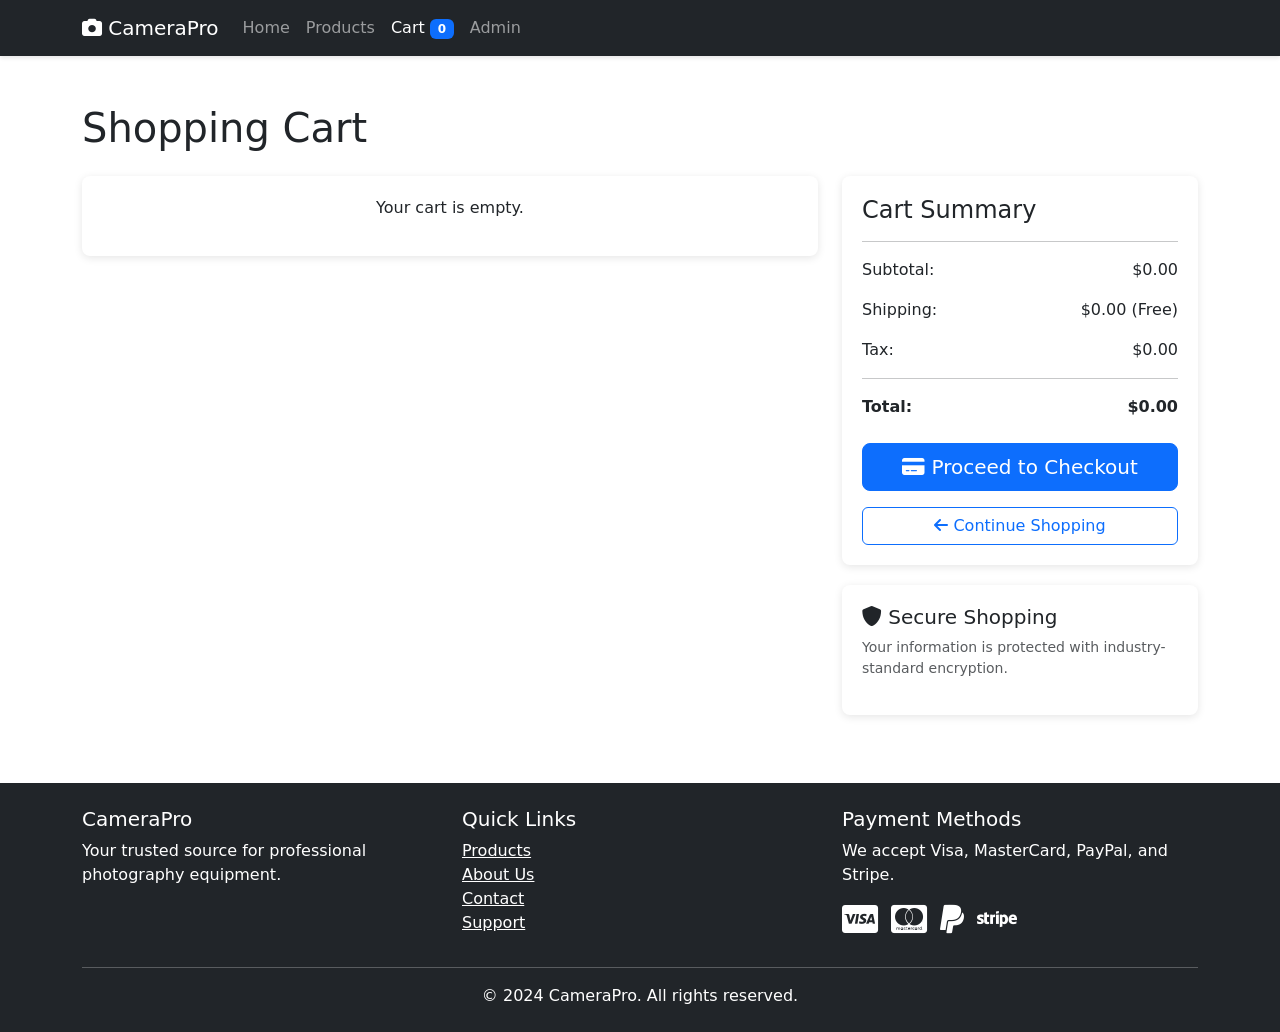
<file: camera-ecommerce/cart.html>
<!DOCTYPE html>
<html lang="en">
<head>
    <meta charset="UTF-8">
    <meta name="viewport" content="width=device-width, initial-scale=1.0">
    <title>Shopping Cart - CameraPro</title>
    <meta name="description" content="Review your shopping cart and proceed to checkout.">
    <link rel="stylesheet" href="css/style.css">
    <link href="https://cdn.jsdelivr.net/npm/bootstrap@5.3.0/dist/css/bootstrap.min.css" rel="stylesheet">
    <link rel="stylesheet" href="https://cdnjs.cloudflare.com/ajax/libs/font-awesome/6.0.0/css/all.min.css">
</head>
<body>
    <!-- Header -->
    <header class="header">
        <nav class="navbar navbar-expand-lg navbar-dark bg-dark">
            <div class="container">
                <a class="navbar-brand" href="index.html">
                    <i class="fas fa-camera"></i> CameraPro
                </a>
                <button class="navbar-toggler" type="button" data-bs-toggle="collapse" data-bs-target="#navbarNav">
                    <span class="navbar-toggler-icon"></span>
                </button>
                <div class="collapse navbar-collapse" id="navbarNav">
                    <ul class="navbar-nav me-auto">
                        <li class="nav-item"><a class="nav-link" href="index.html">Home</a></li>
                        <li class="nav-item"><a class="nav-link" href="products.html">Products</a></li>
                        <li class="nav-item"><a class="nav-link active" href="cart.html">Cart <span id="cart-count" class="badge bg-primary">0</span></a></li>
                        <li class="nav-item"><a class="nav-link" href="admin.html">Admin</a></li>
                    </ul>
                </div>
            </div>
        </nav>
    </header>

    <!-- Cart Content -->
    <section class="cart py-5">
        <div class="container">
            <h1 class="mb-4">Shopping Cart</h1>

            <div class="row">
                <div class="col-lg-8">
                    <div class="admin-card">
                        <div id="cart-items">
                            <!-- Cart items will be loaded here by JavaScript -->
                        </div>
                    </div>
                </div>

                <div class="col-lg-4">
                    <div class="admin-card">
                        <h4>Cart Summary</h4>
                        <hr>
                        <div class="d-flex justify-content-between mb-3">
                            <span>Subtotal:</span>
                            <span id="cart-subtotal">$0.00</span>
                        </div>
                        <div class="d-flex justify-content-between mb-3">
                            <span>Shipping:</span>
                            <span>$0.00 (Free)</span>
                        </div>
                        <div class="d-flex justify-content-between mb-3">
                            <span>Tax:</span>
                            <span id="cart-tax">$0.00</span>
                        </div>
                        <hr>
                        <div class="d-flex justify-content-between mb-4">
                            <strong>Total:</strong>
                            <strong id="cart-total">$0.00</strong>
                        </div>

                        <a href="checkout.html" class="btn btn-primary btn-lg w-100 mb-3">
                            <i class="fas fa-credit-card"></i> Proceed to Checkout
                        </a>

                        <a href="products.html" class="btn btn-outline-primary w-100">
                            <i class="fas fa-arrow-left"></i> Continue Shopping
                        </a>
                    </div>

                    <div class="admin-card mt-3">
                        <h5><i class="fas fa-shield-alt"></i> Secure Shopping</h5>
                        <p class="small text-muted">Your information is protected with industry-standard encryption.</p>
                    </div>
                </div>
            </div>
        </div>
    </section>

    <!-- Footer -->
    <footer class="bg-dark text-white py-4">
        <div class="container">
            <div class="row">
                <div class="col-md-4">
                    <h5>CameraPro</h5>
                    <p>Your trusted source for professional photography equipment.</p>
                </div>
                <div class="col-md-4">
                    <h5>Quick Links</h5>
                    <ul class="list-unstyled">
                        <li><a href="products.html" class="text-white">Products</a></li>
                        <li><a href="#" class="text-white">About Us</a></li>
                        <li><a href="#" class="text-white">Contact</a></li>
                        <li><a href="#" class="text-white">Support</a></li>
                    </ul>
                </div>
                <div class="col-md-4">
                    <h5>Payment Methods</h5>
                    <p>We accept Visa, MasterCard, PayPal, and Stripe.</p>
                    <div class="payment-icons">
                        <i class="fab fa-cc-visa fa-2x me-2"></i>
                        <i class="fab fa-cc-mastercard fa-2x me-2"></i>
                        <i class="fab fa-paypal fa-2x me-2"></i>
                        <i class="fab fa-stripe fa-2x"></i>
                    </div>
                </div>
            </div>
            <hr>
            <p class="text-center mb-0">&copy; 2024 CameraPro. All rights reserved.</p>
        </div>
    </footer>

    <script src="https://cdn.jsdelivr.net/npm/bootstrap@5.3.0/dist/js/bootstrap.bundle.min.js"></script>
    <script src="js/script.js"></script>
    <script>
        // Update cart summary
        function updateCartSummary() {
            const cart = JSON.parse(localStorage.getItem('cart')) || [];
            const subtotalElement = document.getElementById('cart-subtotal');
            const taxElement = document.getElementById('cart-tax');
            const totalElement = document.getElementById('cart-total');

            const subtotal = cart.reduce((sum, item) => sum + (item.price * item.quantity), 0);
            const tax = subtotal * 0.08; // 8% tax
            const total = subtotal + tax;

            subtotalElement.textContent = `$${subtotal.toFixed(2)}`;
            taxElement.textContent = `$${tax.toFixed(2)}`;
            totalElement.textContent = `$${total.toFixed(2)}`;
        }

        // Initialize
        document.addEventListener('DOMContentLoaded', function() {
            updateCartSummary();
        });
    </script>
</body>
</html>
</file>
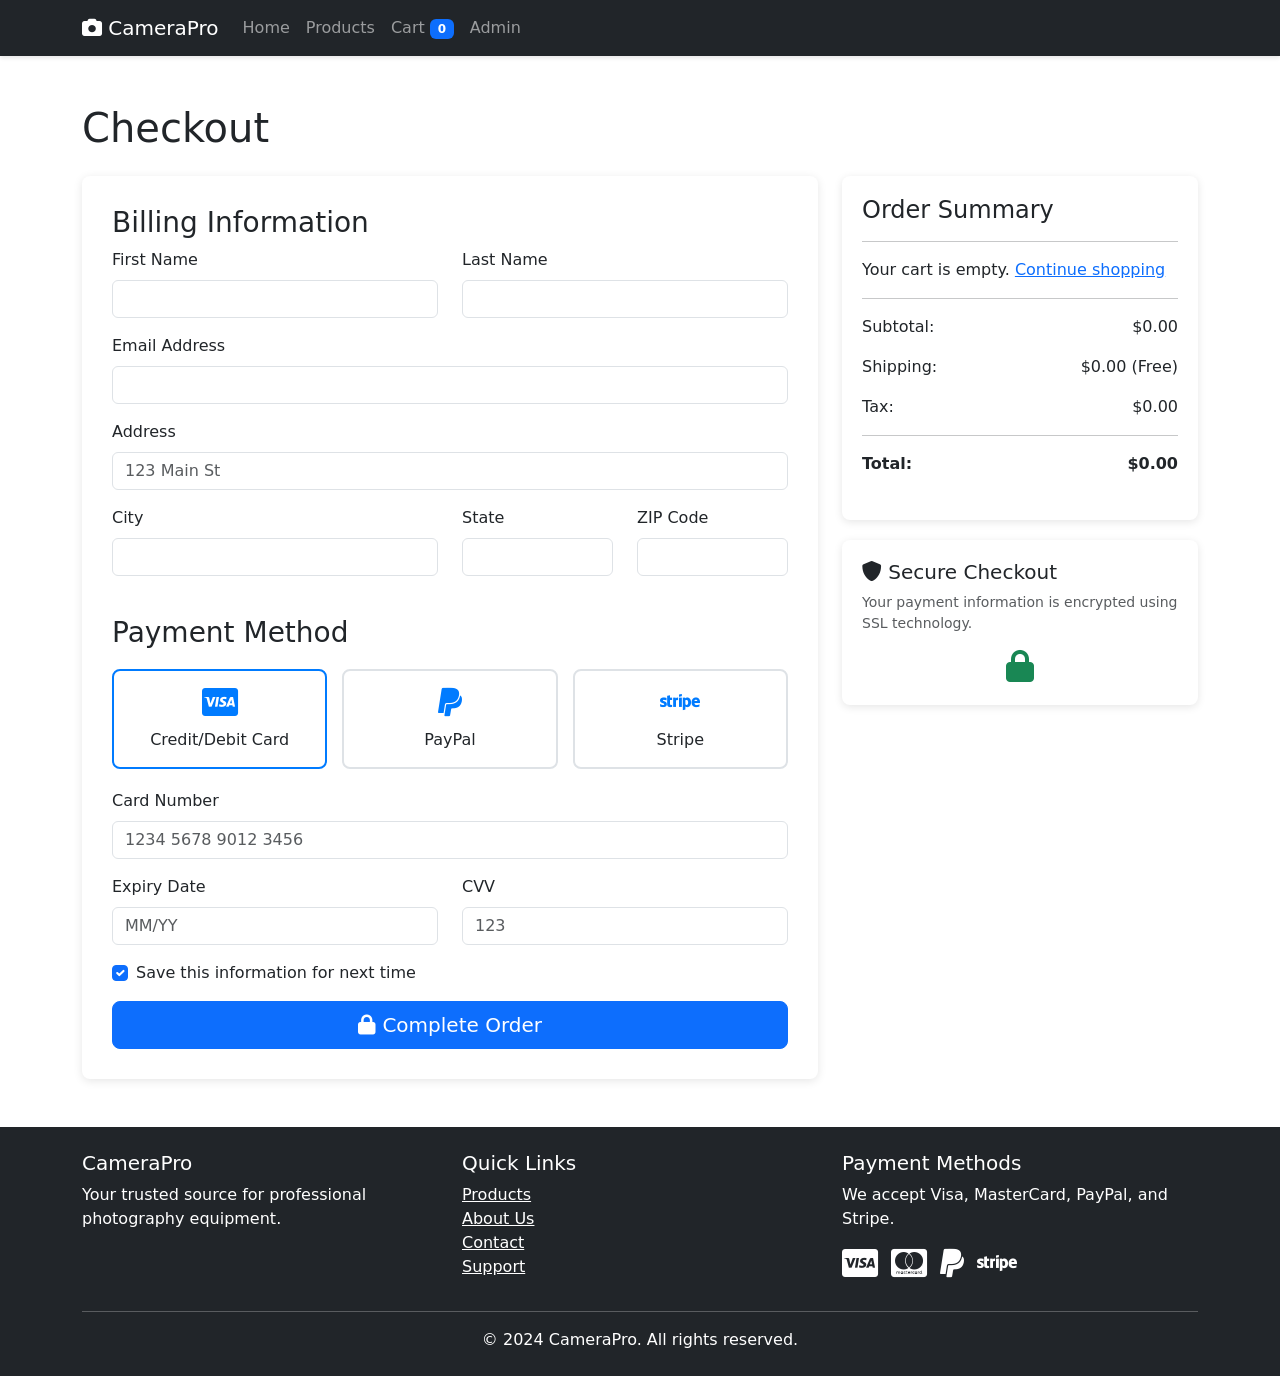
<file: camera-ecommerce/checkout.html>
<!DOCTYPE html>
<html lang="en">
<head>
    <meta charset="UTF-8">
    <meta name="viewport" content="width=device-width, initial-scale=1.0">
    <title>Checkout - CameraPro</title>
    <meta name="description" content="Complete your purchase securely with our checkout process.">
    <link rel="stylesheet" href="css/style.css">
    <link href="https://cdn.jsdelivr.net/npm/bootstrap@5.3.0/dist/css/bootstrap.min.css" rel="stylesheet">
    <link rel="stylesheet" href="https://cdnjs.cloudflare.com/ajax/libs/font-awesome/6.0.0/css/all.min.css">
</head>
<body>
    <!-- Header -->
    <header class="header">
        <nav class="navbar navbar-expand-lg navbar-dark bg-dark">
            <div class="container">
                <a class="navbar-brand" href="index.html">
                    <i class="fas fa-camera"></i> CameraPro
                </a>
                <button class="navbar-toggler" type="button" data-bs-toggle="collapse" data-bs-target="#navbarNav">
                    <span class="navbar-toggler-icon"></span>
                </button>
                <div class="collapse navbar-collapse" id="navbarNav">
                    <ul class="navbar-nav me-auto">
                        <li class="nav-item"><a class="nav-link" href="index.html">Home</a></li>
                        <li class="nav-item"><a class="nav-link" href="products.html">Products</a></li>
                        <li class="nav-item"><a class="nav-link" href="cart.html">Cart <span id="cart-count" class="badge bg-primary">0</span></a></li>
                        <li class="nav-item"><a class="nav-link" href="admin.html">Admin</a></li>
                    </ul>
                </div>
            </div>
        </nav>
    </header>

    <!-- Checkout Content -->
    <section class="checkout py-5">
        <div class="container">
            <h1 class="mb-4">Checkout</h1>

            <div class="row">
                <div class="col-lg-8">
                    <div class="checkout-form">
                        <h3>Billing Information</h3>
                        <form id="checkout-form">
                            <div class="row">
                                <div class="col-md-6 mb-3">
                                    <label for="firstName" class="form-label">First Name</label>
                                    <input type="text" class="form-control" id="firstName" required>
                                </div>
                                <div class="col-md-6 mb-3">
                                    <label for="lastName" class="form-label">Last Name</label>
                                    <input type="text" class="form-control" id="lastName" required>
                                </div>
                            </div>

                            <div class="mb-3">
                                <label for="email" class="form-label">Email Address</label>
                                <input type="email" class="form-control" id="email" required>
                            </div>

                            <div class="mb-3">
                                <label for="address" class="form-label">Address</label>
                                <input type="text" class="form-control" id="address" placeholder="123 Main St" required>
                            </div>

                            <div class="row">
                                <div class="col-md-6 mb-3">
                                    <label for="city" class="form-label">City</label>
                                    <input type="text" class="form-control" id="city" required>
                                </div>
                                <div class="col-md-3 mb-3">
                                    <label for="state" class="form-label">State</label>
                                    <input type="text" class="form-control" id="state" required>
                                </div>
                                <div class="col-md-3 mb-3">
                                    <label for="zip" class="form-label">ZIP Code</label>
                                    <input type="text" class="form-control" id="zip" required>
                                </div>
                            </div>

                            <h3 class="mt-4">Payment Method</h3>
                            <div class="payment-methods">
                                <div class="payment-method active" data-method="card">
                                    <i class="fab fa-cc-visa"></i>
                                    <div>Credit/Debit Card</div>
                                </div>
                                <div class="payment-method" data-method="paypal">
                                    <i class="fab fa-paypal"></i>
                                    <div>PayPal</div>
                                </div>
                                <div class="payment-method" data-method="stripe">
                                    <i class="fab fa-stripe"></i>
                                    <div>Stripe</div>
                                </div>
                            </div>

                            <div id="card-details" class="mt-3">
                                <div class="row">
                                    <div class="col-md-12 mb-3">
                                        <label for="cardNumber" class="form-label">Card Number</label>
                                        <input type="text" class="form-control" id="cardNumber" placeholder="1234 5678 9012 3456" required>
                                    </div>
                                </div>
                                <div class="row">
                                    <div class="col-md-6 mb-3">
                                        <label for="expiry" class="form-label">Expiry Date</label>
                                        <input type="text" class="form-control" id="expiry" placeholder="MM/YY" required>
                                    </div>
                                    <div class="col-md-6 mb-3">
                                        <label for="cvv" class="form-label">CVV</label>
                                        <input type="text" class="form-control" id="cvv" placeholder="123" required>
                                    </div>
                                </div>
                            </div>

                            <div class="form-check mb-3">
                                <input class="form-check-input" type="checkbox" id="saveInfo" checked>
                                <label class="form-check-label" for="saveInfo">
                                    Save this information for next time
                                </label>
                            </div>

                            <button type="submit" class="btn btn-primary btn-lg w-100">
                                <i class="fas fa-lock"></i> Complete Order
                            </button>
                        </form>
                    </div>
                </div>

                <div class="col-lg-4">
                    <div class="admin-card">
                        <h4>Order Summary</h4>
                        <hr>
                        <div id="checkout-items">
                            <!-- Order items will be loaded here -->
                        </div>
                        <hr>
                        <div class="d-flex justify-content-between mb-3">
                            <span>Subtotal:</span>
                            <span id="checkout-subtotal">$0.00</span>
                        </div>
                        <div class="d-flex justify-content-between mb-3">
                            <span>Shipping:</span>
                            <span>$0.00 (Free)</span>
                        </div>
                        <div class="d-flex justify-content-between mb-3">
                            <span>Tax:</span>
                            <span id="checkout-tax">$0.00</span>
                        </div>
                        <hr>
                        <div class="d-flex justify-content-between mb-4">
                            <strong>Total:</strong>
                            <strong id="checkout-total">$0.00</strong>
                        </div>
                    </div>

                    <div class="admin-card mt-3">
                        <h5><i class="fas fa-shield-alt"></i> Secure Checkout</h5>
                        <p class="small text-muted">Your payment information is encrypted using SSL technology.</p>
                        <div class="text-center">
                            <i class="fas fa-lock fa-2x text-success"></i>
                        </div>
                    </div>
                </div>
            </div>
        </div>
    </section>

    <!-- Footer -->
    <footer class="bg-dark text-white py-4">
        <div class="container">
            <div class="row">
                <div class="col-md-4">
                    <h5>CameraPro</h5>
                    <p>Your trusted source for professional photography equipment.</p>
                </div>
                <div class="col-md-4">
                    <h5>Quick Links</h5>
                    <ul class="list-unstyled">
                        <li><a href="products.html" class="text-white">Products</a></li>
                        <li><a href="#" class="text-white">About Us</a></li>
                        <li><a href="#" class="text-white">Contact</a></li>
                        <li><a href="#" class="text-white">Support</a></li>
                    </ul>
                </div>
                <div class="col-md-4">
                    <h5>Payment Methods</h5>
                    <p>We accept Visa, MasterCard, PayPal, and Stripe.</p>
                    <div class="payment-icons">
                        <i class="fab fa-cc-visa fa-2x me-2"></i>
                        <i class="fab fa-cc-mastercard fa-2x me-2"></i>
                        <i class="fab fa-paypal fa-2x me-2"></i>
                        <i class="fab fa-stripe fa-2x"></i>
                    </div>
                </div>
            </div>
            <hr>
            <p class="text-center mb-0">&copy; 2024 CameraPro. All rights reserved.</p>
        </div>
    </footer>

    <script src="https://cdn.jsdelivr.net/npm/bootstrap@5.3.0/dist/js/bootstrap.bundle.min.js"></script>
    <script src="js/script.js"></script>
    <script>
        // Load cart items for checkout
        function loadCheckoutItems() {
            const cart = JSON.parse(localStorage.getItem('cart')) || [];
            const checkoutItems = document.getElementById('checkout-items');
            const subtotalElement = document.getElementById('checkout-subtotal');
            const taxElement = document.getElementById('checkout-tax');
            const totalElement = document.getElementById('checkout-total');

            if (cart.length === 0) {
                checkoutItems.innerHTML = '<p>Your cart is empty. <a href="products.html">Continue shopping</a></p>';
                return;
            }

            checkoutItems.innerHTML = cart.map(item => `
                <div class="d-flex justify-content-between align-items-center mb-2">
                    <div>
                        <strong>${item.name}</strong><br>
                        <small class="text-muted">Qty: ${item.quantity}</small>
                    </div>
                    <span>$${(item.price * item.quantity).toFixed(2)}</span>
                </div>
            `).join('');

            const subtotal = cart.reduce((sum, item) => sum + (item.price * item.quantity), 0);
            const tax = subtotal * 0.08; // 8% tax
            const total = subtotal + tax;

            subtotalElement.textContent = `$${subtotal.toFixed(2)}`;
            taxElement.textContent = `$${tax.toFixed(2)}`;
            totalElement.textContent = `$${total.toFixed(2)}`;
        }

        // Payment method switching
        document.querySelectorAll('.payment-method').forEach(method => {
            method.addEventListener('click', function() {
                document.querySelectorAll('.payment-method').forEach(m => m.classList.remove('active'));
                this.classList.add('active');

                const methodType = this.dataset.method;
                const cardDetails = document.getElementById('card-details');

                if (methodType === 'card') {
                    cardDetails.style.display = 'block';
                } else {
                    cardDetails.style.display = 'none';
                }
            });
        });

        // Initialize
        document.addEventListener('DOMContentLoaded', function() {
            loadCheckoutItems();
        });
    </script>
</body>
</html>
</file>
<file: camera-ecommerce/css/style.css>
/* Global Styles */
body {
    font-family: 'Segoe UI', Tahoma, Geneva, Verdana, sans-serif;
    line-height: 1.6;
    color: #333;
}

a {
    text-decoration: none;
    color: inherit;
}

a:hover {
    text-decoration: none;
    color: inherit;
}

/* Header */
.header {
    box-shadow: 0 2px 4px rgba(0,0,0,0.1);
}

/* Hero Section */
.hero {
    background: linear-gradient(135deg, #667eea 0%, #764ba2 100%);
    min-height: 60vh;
    display: flex;
    align-items: center;
}

/* Categories */
.categories {
    background: #f8f9fa;
}

.category-card {
    transition: transform 0.3s ease, box-shadow 0.3s ease;
    height: 200px;
    display: flex;
    flex-direction: column;
    justify-content: center;
}

.category-card:hover {
    transform: translateY(-5px);
    box-shadow: 0 4px 15px rgba(0,0,0,0.1);
}

/* Featured Products */
.featured-products {
    background: #f8f9fa;
}

.product-card {
    background: white;
    border-radius: 8px;
    overflow: hidden;
    box-shadow: 0 2px 8px rgba(0,0,0,0.1);
    transition: transform 0.3s ease, box-shadow 0.3s ease;
    margin-bottom: 20px;
}

.product-card:hover {
    transform: translateY(-5px);
    box-shadow: 0 4px 15px rgba(0,0,0,0.15);
}

.product-image {
    height: 200px;
    background: #f8f9fa;
    display: flex;
    align-items: center;
    justify-content: center;
    overflow: hidden;
}

.product-image img {
    max-width: 100%;
    max-height: 100%;
    object-fit: cover;
}

.product-info {
    padding: 15px;
}

.product-title {
    font-size: 1.1rem;
    font-weight: 600;
    margin-bottom: 5px;
}

.product-price {
    font-size: 1.2rem;
    font-weight: bold;
    color: #28a745;
    margin-bottom: 10px;
}

.btn-add-cart {
    background: #007bff;
    border: none;
    width: 100%;
    padding: 8px;
    border-radius: 4px;
    color: white;
    transition: background 0.3s ease;
}

.btn-add-cart:hover {
    background: #0056b3;
}

/* Product Detail */
.product-detail-image {
    max-width: 100%;
    height: auto;
    border-radius: 8px;
    box-shadow: 0 4px 15px rgba(0,0,0,0.1);
}

.product-thumbnails {
    display: flex;
    gap: 10px;
    margin-top: 10px;
}

.thumbnail {
    width: 80px;
    height: 80px;
    object-fit: cover;
    border-radius: 4px;
    cursor: pointer;
    border: 2px solid transparent;
    transition: border 0.3s ease;
}

.thumbnail:hover,
.thumbnail.active {
    border-color: #007bff;
}

.product-specs {
    background: #f8f9fa;
    padding: 20px;
    border-radius: 8px;
}

.spec-item {
    display: flex;
    justify-content: space-between;
    padding: 8px 0;
    border-bottom: 1px solid #dee2e6;
}

.spec-item:last-child {
    border-bottom: none;
}

/* Cart */
.cart-item {
    display: flex;
    align-items: center;
    padding: 15px 0;
    border-bottom: 1px solid #dee2e6;
}

.cart-item-image {
    width: 80px;
    height: 80px;
    object-fit: cover;
    border-radius: 4px;
    margin-right: 15px;
}

.cart-item-info {
    flex-grow: 1;
}

.cart-item-quantity {
    display: flex;
    align-items: center;
    gap: 10px;
}

.quantity-btn {
    width: 30px;
    height: 30px;
    border: 1px solid #dee2e6;
    background: white;
    display: flex;
    align-items: center;
    justify-content: center;
    cursor: pointer;
    border-radius: 4px;
}

.quantity-btn:hover {
    background: #f8f9fa;
}

/* Checkout */
.checkout-form {
    background: white;
    padding: 30px;
    border-radius: 8px;
    box-shadow: 0 2px 10px rgba(0,0,0,0.1);
}

.payment-methods {
    display: flex;
    gap: 15px;
    margin: 20px 0;
}

.payment-method {
    flex: 1;
    padding: 15px;
    border: 2px solid #dee2e6;
    border-radius: 8px;
    text-align: center;
    cursor: pointer;
    transition: border-color 0.3s ease;
}

.payment-method:hover,
.payment-method.active {
    border-color: #007bff;
}

.payment-method i {
    font-size: 2rem;
    margin-bottom: 10px;
    color: #007bff;
}

/* Admin Dashboard */
.admin-card {
    background: white;
    padding: 20px;
    border-radius: 8px;
    box-shadow: 0 2px 8px rgba(0,0,0,0.1);
    margin-bottom: 20px;
}

.admin-stats {
    display: flex;
    justify-content: space-around;
    margin-bottom: 30px;
}

.stat-card {
    text-align: center;
    padding: 20px;
    background: #f8f9fa;
    border-radius: 8px;
    flex: 1;
    margin: 0 10px;
}

.stat-number {
    font-size: 2rem;
    font-weight: bold;
    color: #007bff;
}

/* Filters */
.filters {
    background: white;
    padding: 20px;
    border-radius: 8px;
    box-shadow: 0 2px 8px rgba(0,0,0,0.1);
    margin-bottom: 20px;
}

.filter-group {
    margin-bottom: 15px;
}

.filter-group label {
    font-weight: 600;
    margin-bottom: 5px;
    display: block;
}

/* Responsive Design */
@media (max-width: 768px) {
    .hero {
        text-align: center;
        padding: 40px 0;
    }

    .hero .col-lg-6 {
        margin-bottom: 30px;
    }

    .categories .col-md-3 {
        margin-bottom: 20px;
    }

    .admin-stats {
        flex-direction: column;
    }

    .stat-card {
        margin: 10px 0;
    }

    .cart-item {
        flex-direction: column;
        text-align: center;
    }

    .cart-item-image {
        margin-right: 0;
        margin-bottom: 10px;
    }
}

/* Animations */
@keyframes fadeIn {
    from { opacity: 0; transform: translateY(20px); }
    to { opacity: 1; transform: translateY(0); }
}

.fade-in {
    animation: fadeIn 0.5s ease-out;
}

/* Custom Scrollbar */
::-webkit-scrollbar {
    width: 8px;
}

::-webkit-scrollbar-track {
    background: #f1f1f1;
}

::-webkit-scrollbar-thumb {
    background: #888;
    border-radius: 4px;
}

::-webkit-scrollbar-thumb:hover {
    background: #555;
}
</file>
